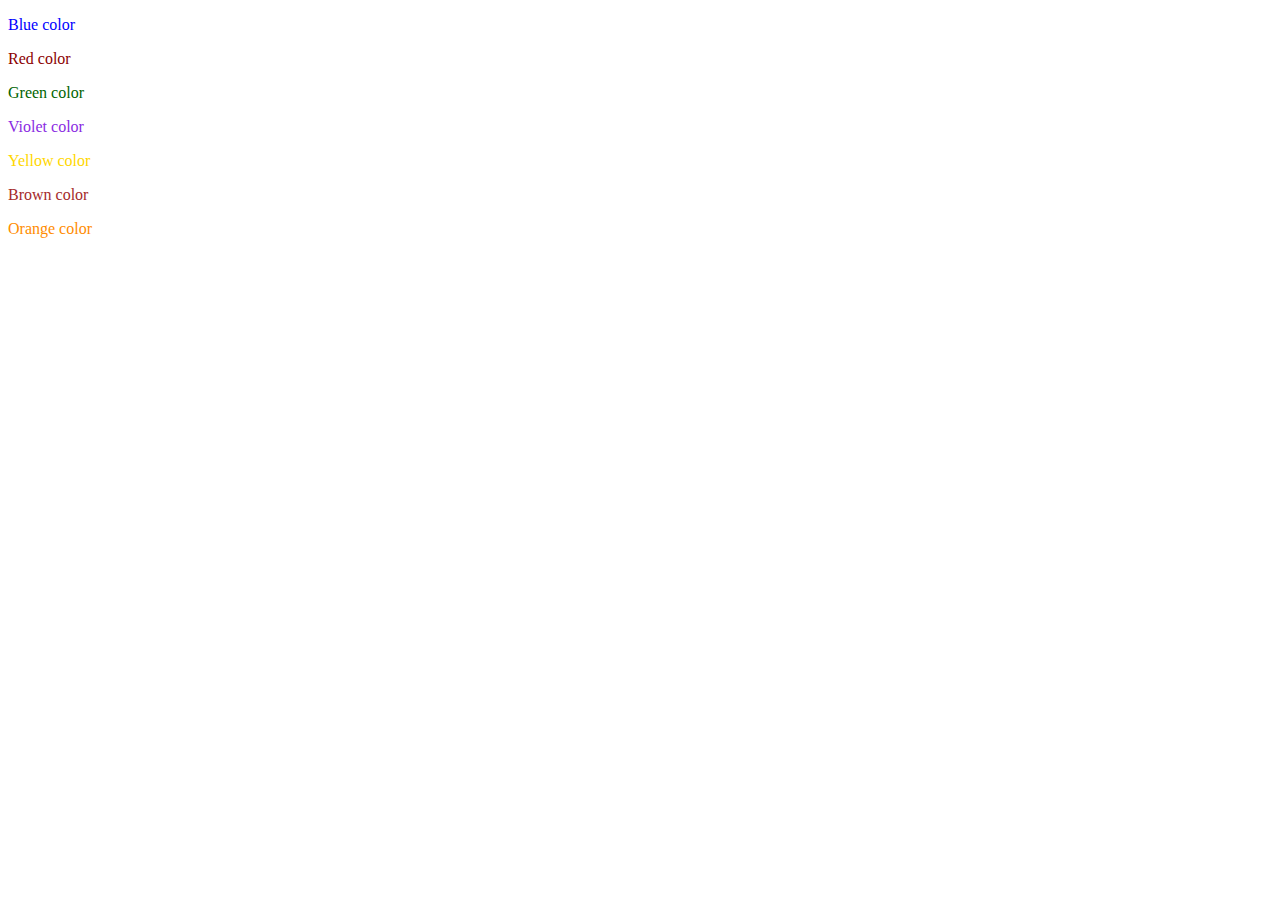
<file: WT-Record-main/WT Lab/colourline.html>
<!DOCTYPE html>
<html>
    <head>
        <title>Colourful Lines</title>
    </head>
    <body>
        <p style="color: blue;">Blue color</p>
        <p style="color: darkred;">Red color</p>
        <p style="color: darkgreen;">Green color</p>
        <p style="color: blueviolet;">Violet color</p>
        <p style="color: gold;">Yellow color</p>
        <p style="color: brown;">Brown color</p>
        <p style="color: darkorange;">Orange color</p>

    </body>
</html>
</file>
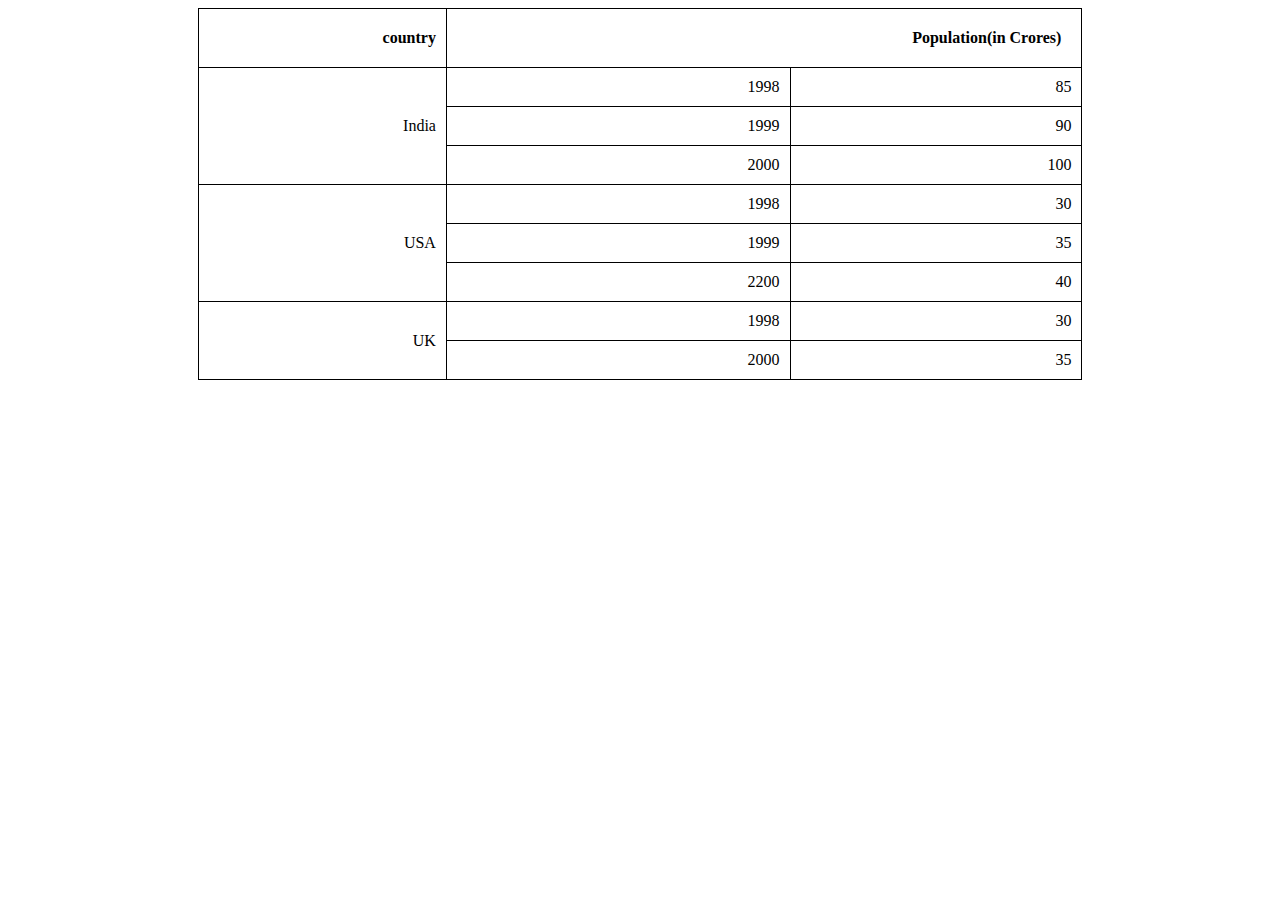
<file: WT-Record-main/WT Lab/countryTablePopulation.html>
<html>
<head>
    <title>table</title>
</head>
<body>
    <style>
        table{
            border-collapse: collapse;
            width:70%;
        }
        table,th,td{
            border: 1px solid black;
            text-align: right;
        }
    </style>
    <table align="center" border="1" >
        <tr>
            <th style="padding: 10px;">country</th>
            <th align="center" colspan="2"  style="padding: 20px;">Population(in Crores)</th>
        </tr>
        <tr>
            <td  rowspan="3" style="padding: 10px;">India</td>
            <td style="padding: 10px;">1998</td>
            <td style="padding: 10px;">85</td>
        </tr>
        <tr>
            <td style="padding: 10px;">1999</td>
            <td  style="padding: 10px;">90</td>
         </tr>
        <tr>
            <td style="padding: 10px;">2000</td>
            <td style="padding: 10px;">100</td>
        </tr>
        <tr>
            <td style="padding: 10px;" rowspan="3">USA</td>
            <td style="padding: 10px;">1998</td>
            <td style="padding: 10px;">30</td>
        </tr>
        <tr>
            <td style="padding: 10px;">1999</td>
            <td style="padding: 10px;">35</td>
         </tr>
        <tr>
            <td style="padding: 10px;">2200</td>
            <td style="padding: 10px;">40</td>
        </tr>
        <tr>
            <td style="padding: 10px;" rowspan="3">UK</td>
            <td style="padding: 10px;">1998</td>
            <td style="padding: 10px;">30</td>
        </tr>
        <tr>
            <td style="padding: 10px;">2000</td>
            <td style="padding: 10px;">35</td>
         </tr>
    </table>
</body>
</file>
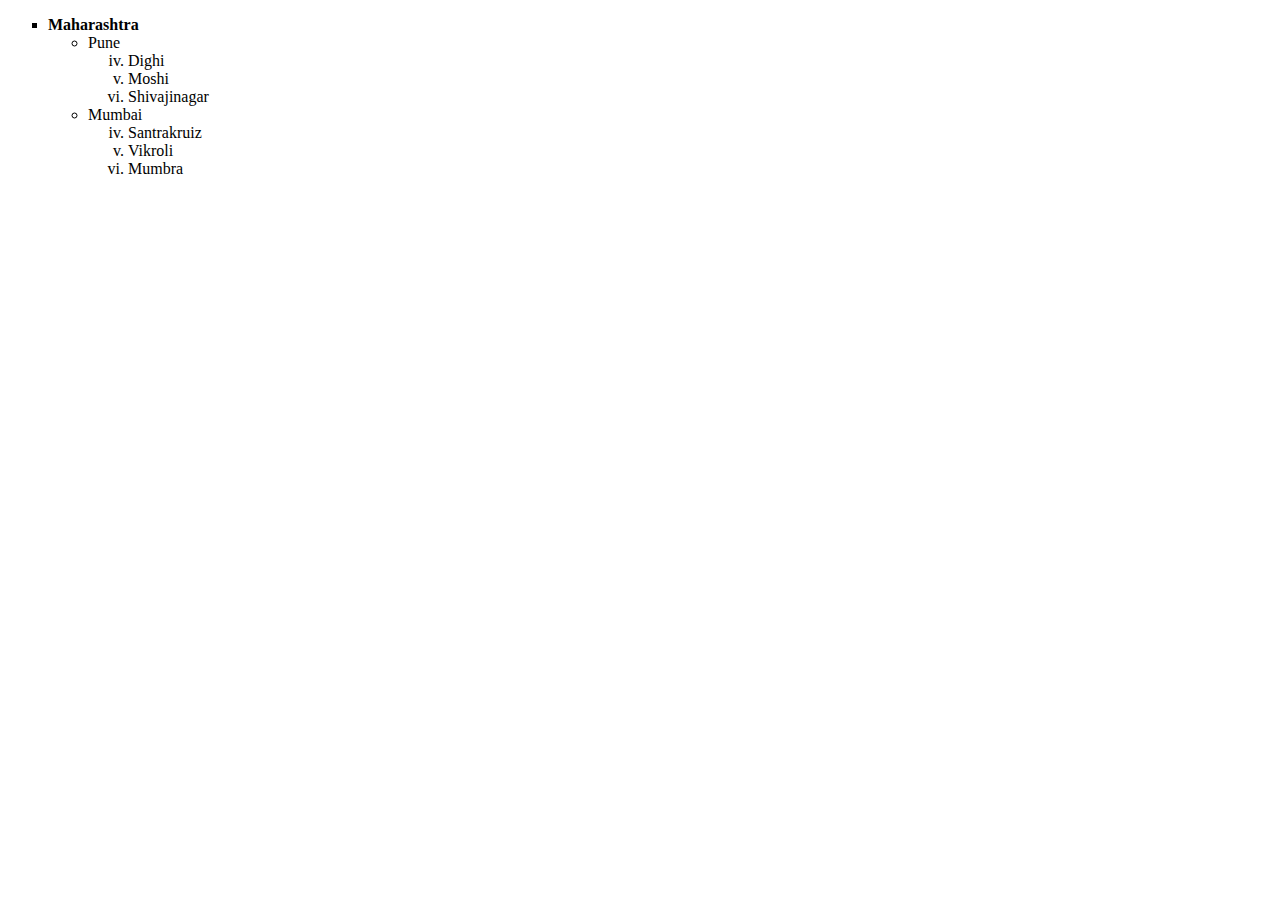
<file: WT-Record-main/WT Lab/list.html>
<!DOCTYPE html>

<html>

<head>
    <title>Lists</title>
</head>


<body>
    <ul>
        <li style="list-style-type: square;"> <b>Maharashtra</b>
            <ul>
                <li>Pune
                    <ol type="i">
                        <li value="4">Dighi</li>
                        <li>Moshi</li>
                        <li>Shivajinagar</li>
                    </ol>
                </li>

                <li>Mumbai
                    <ol type="i">
                        <li value="4">Santrakruiz</li>
                        <li>Vikroli</li>
                        <li>Mumbra</li>
                    </ol>
                </li>
            </ul>
        </li>
    </ul>

</body>

</html>
</file>
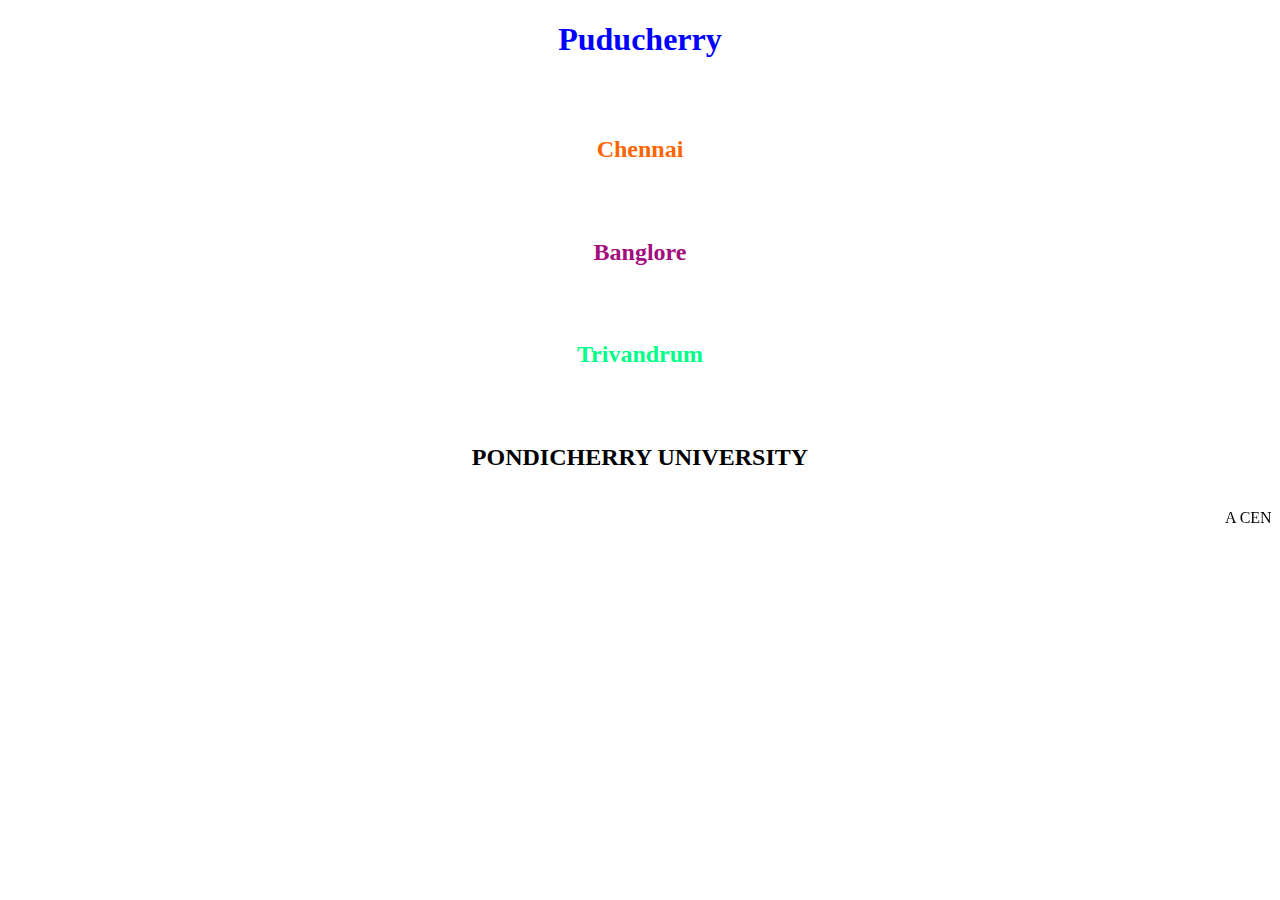
<file: WT-Record-main/WT Lab/locations.html>
<!DOCTYPE html>
<html lang="en">
<head>
    <meta charset="UTF-8">
    <meta name="viewport" content="width=device-width, initial-scale=1.0">
    <title>Location</title>
    <style>
        #blinking{
            animation:blink 1s linear infinite;
        }
        @keyframes blink{
            0%{opacity:0;}
            50%{opacity:1;}
            100%{opacity:0;}
        }
    </style>
</head>
<body>
    <h1 style="color: blue;" align="center">Puducherry</h1><br><br>
    <h2 style="color: rgb(255, 102, 0);" align="center">Chennai</h2><br><br>
    <h2 style="color: rgb(163, 13, 126);" align="center">Banglore</h2><br><br>
    <h2 style="color: rgb(0, 255, 136);" align="center">Trivandrum</h2><br><br>
    <h2 id="blinking" align="center">PONDICHERRY UNIVERSITY</h2><br>
    <marquee > A CENTRAL UNIVERSITY UNDER MINISTRY OF EDUCATION, GOVERNMENT OF INDIA</marquee>
    
</body>
</html>
</file>
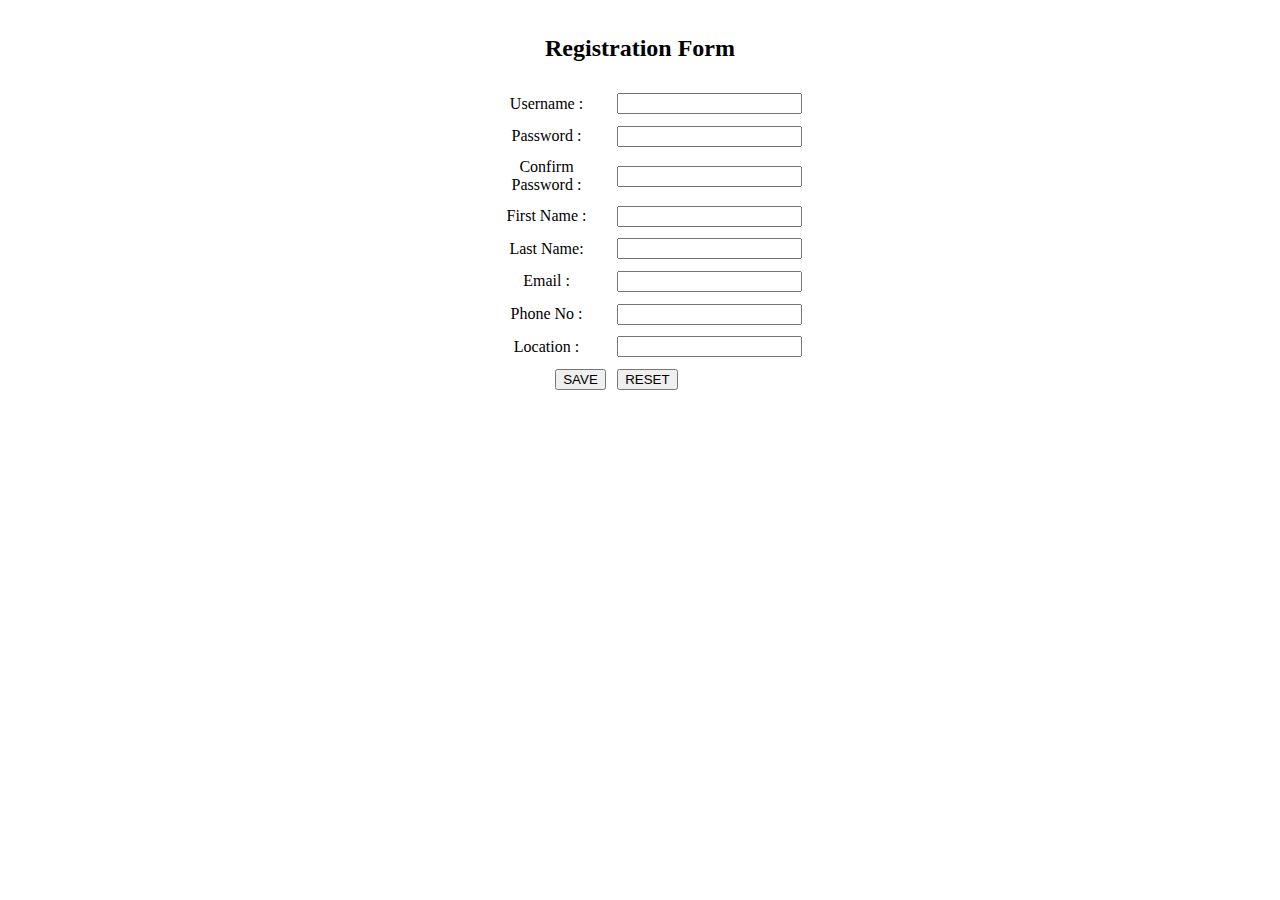
<file: WT-Record-main/WT Lab/registerform.html>
<!DOCTYPE html>
<html lang="en">

<head>
    <meta charset="UTF-8">
    <meta name="viewport" content="width=<device-width>, initial-scale=1.0">
    <title>Registration Form</title>
    <style>
        .column {
            padding: 1.5%;
        }
    </style>
</head>

<body>
    <table align="center">
        <tr>
            <th colspan="3" class="column">
                <h2>Registration Form</h2>
            </th>
        </tr>
        <tr>
            <td class="column" align="center">
                Username :
            </td>
            <td class="column">
                <input type="text">
            </td>
        </tr>
        <tr>
            <td class="column" align="center">
                Password :
            </td>
            <td class="column">
                <input type="password">
            </td>
        </tr>
        <tr>
            <td class="column" align="center">
                Confirm Password :
            </td>
            <td class="column">
                <input type="password">
            </td>
        </tr>
        <tr>
            <td class="column" align="center">
                First Name :
            </td>
            <td class="column">
                <input type="text">
            </td>
        </tr>
        <tr>
            <td class="column" align="center">
                Last Name:
            </td>
            <td class="column">
                <input type="text">
            </td>
        </tr>
        <tr>
            <td class="column" align="center">
                Email :
            </td>
            <td class="column">
                <input type="text">
            </td>
        </tr>
        <tr>
            <td class="column" align="center">
                Phone No :
            </td>
            <td class="column">
                <input type="number">
            </td>
        </tr>
        <tr>
            <td class="column" align="center">
                Location :
            </td>
            <td class="column">
                <input type="text">
            </td>
        </tr>

        <tr>
            <td align="right" class="column">
                <input type="button" value="SAVE">
            </td>

            <td class="column">
                <input type="button" value="RESET">
            </td>
        </tr>
    </table>
</body>

</html>
</file>
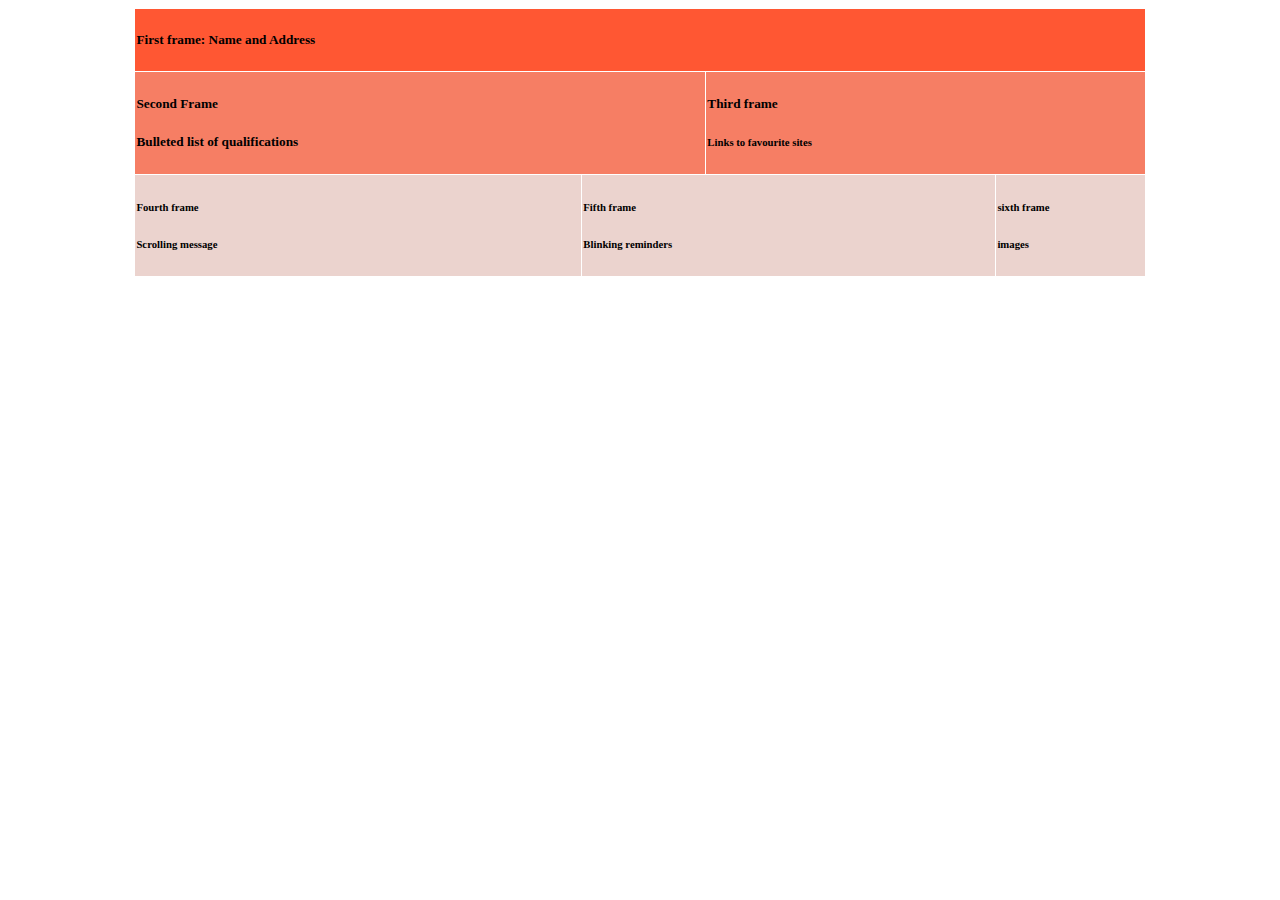
<file: WT-Record-main/WT Lab/sixFrames.html>
<!DOCTYPE html> 
<html> 
<head> 
    <title>Frames using Tables</title> 
</head> 
<body> 
    <table border="0" cellpadding="1" cellspacing="1" align="center" width="80%"> 
        <tr> 
            <td rowspan="1" colspan="8" style="background-color: #FF5733;"> 
                <h5>First frame: Name and Address</h5> 
            </td> 
        </tr> 
        <tr> 
            <td colspan="4"style="background-color:#F67E64;"> 
                <h5>Second Frame </h5> 
                <h5>Bulleted list of qualifications</h5> 
            </td> 
            <td colspan="4" rowspan="1" style="background-color:#F67E64;"> 
                <h5>Third frame</h5> 
                <h6>Links to favourite sites</h6> 
            </td> 
        </tr> 
        <tr> 
            <td  colspan="3"style="background-color: #ebd3ce;"> 
                <h6>Fourth frame</h6> 
                <h6>Scrolling message</h6> 
            </td> 
            <td colspan="4" style="background-color:#ebd3ce;"> 
                <h6>Fifth frame</h6> 
                <h6>Blinking reminders</h6> 
            </td> 
            <td colspan="4" style="background-color:#ebd3ce;"> 
                <h6>sixth frame</h6> 
                <h6>images</h6> 
            </td> 
        </tr> 
    </table> 
</body> 
</html>
</file>
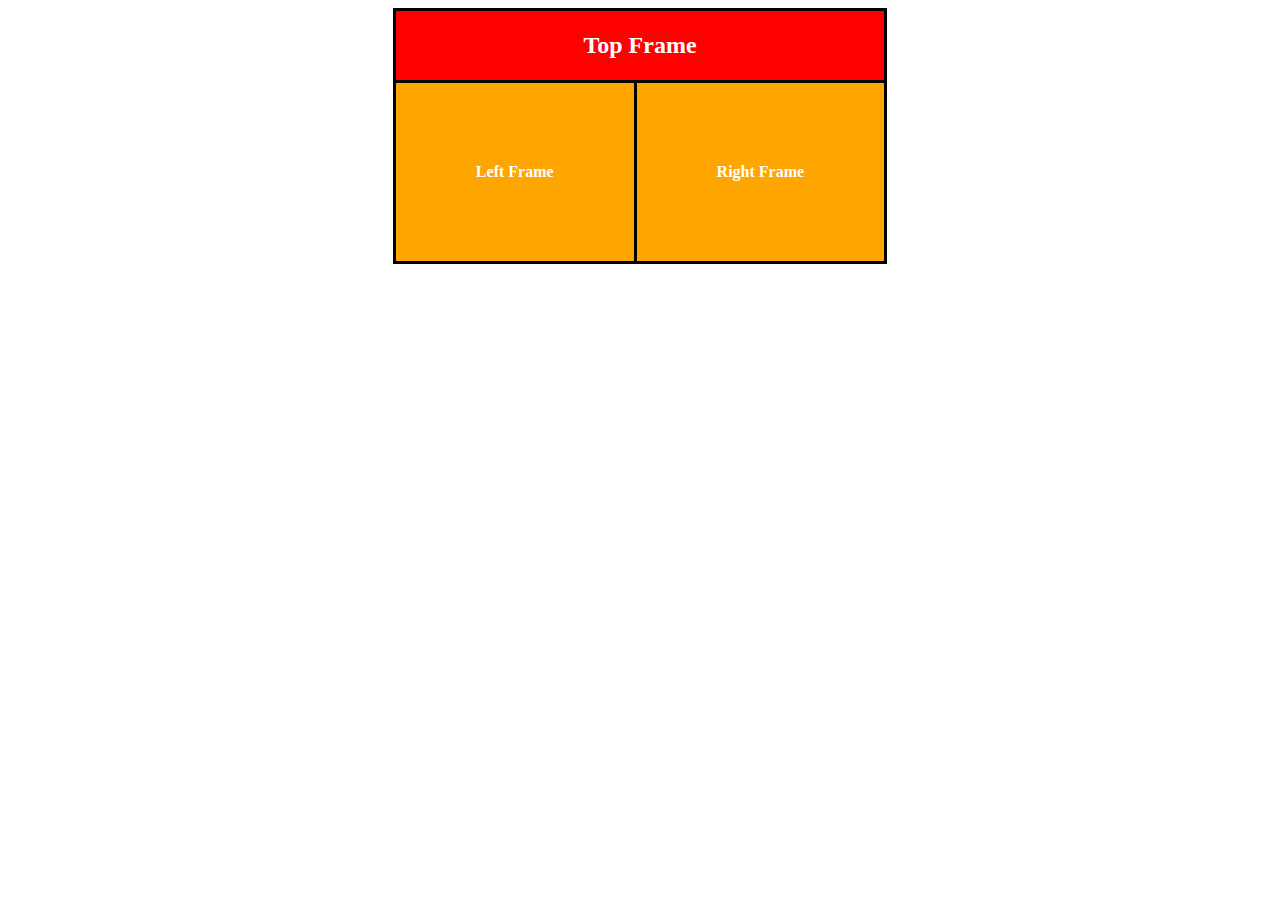
<file: WT-Record-main/WT Lab/topLeftRightFrame.html>
<!DOCTYPE html>
<html lang="en">
<head>
    <meta charset="UTF-8">
    <meta name="viewport" content="width=device-width, initial-scale=1.0">
    <title>Two Frames</title>
    <style>
        td{
            padding: 80px;
        }
        table, td{
            border-collapse: collapse;
            border: solid black;
            color: white;
        }
    </style>
</head>
<body>
    <table align="center">
        <tr>
            <th colspan="2"  class="col" bgcolor="red">
                <h2>Top Frame</h2>
            </th>
        </tr>
        <tr>
            <td align="center" bgcolor="orange">
               <b> Left Frame </b>
            </td>
            <td align="center" bgcolor="orange">
                <b> Right Frame </b>
            </td>
        </tr>
    </table>
</body>
</html>
</file>
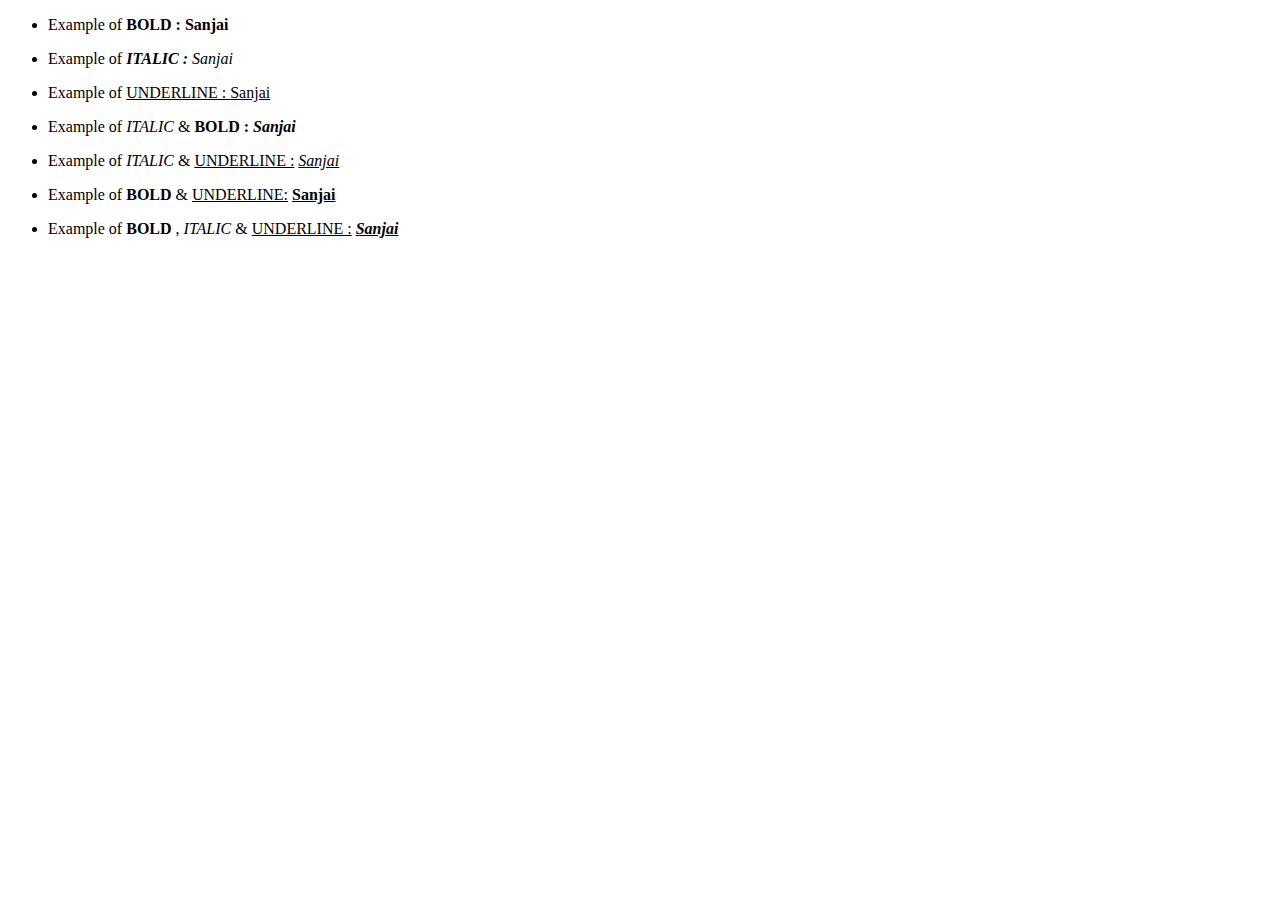
<file: WT-Record-main/WT Lab/typesOfStyles.html>
<!DOCTYPE html>
<html lang="en">

<head>
    <meta charset="UTF-8">
    <meta name="viewport" content="width=device-width, initial-scale=1.0">
    <title>Different Styles</title>
</head>

<body>
    <ul>
        <li>
            <p>Example of <b>BOLD : </b>
                <t>
                    <b>Sanjai</b>
                </t>
            </p>
        </li>
        <li>
            <p>Example of <b><i>ITALIC : </i></b>
                <t>
                    <i>Sanjai</i>
                </t>
            </p>
        </li>
        <li>
            <p>Example of <u>UNDERLINE : </u>
                <t>
                    <u>Sanjai</u>
                </t>
            </p>
        </li>

        <li>
            <p>Example of <i>ITALIC</i> & <b>BOLD : </b>
                <t>
                    <b><i>Sanjai</i></b>
                </t>
                <I< /I>
            </p>
        </li>
        <li>
            <p>Example of <i>ITALIC</i> & <u>UNDERLINE :</u>
                <t>
                    <u><i>Sanjai</i></u>
                </t>
                <u< /u>
            </p>
        </li>
        <li>
            <p>Example of <b>BOLD</b> & <u>UNDERLINE:</u>
                <t>
                    <b><u>Sanjai</u></b>
                </t>
                <b< /b>
            </p>
        </li>
        <li>
            <p>Example of <b>BOLD</b> , <i>ITALIC</i> & <u>UNDERLINE :</u>
                <t>
                    <I><b><u>Sanjai</u></b></I>
            </p>
            </t>

        </li>
    </ul>


</body>

</html>
</file>
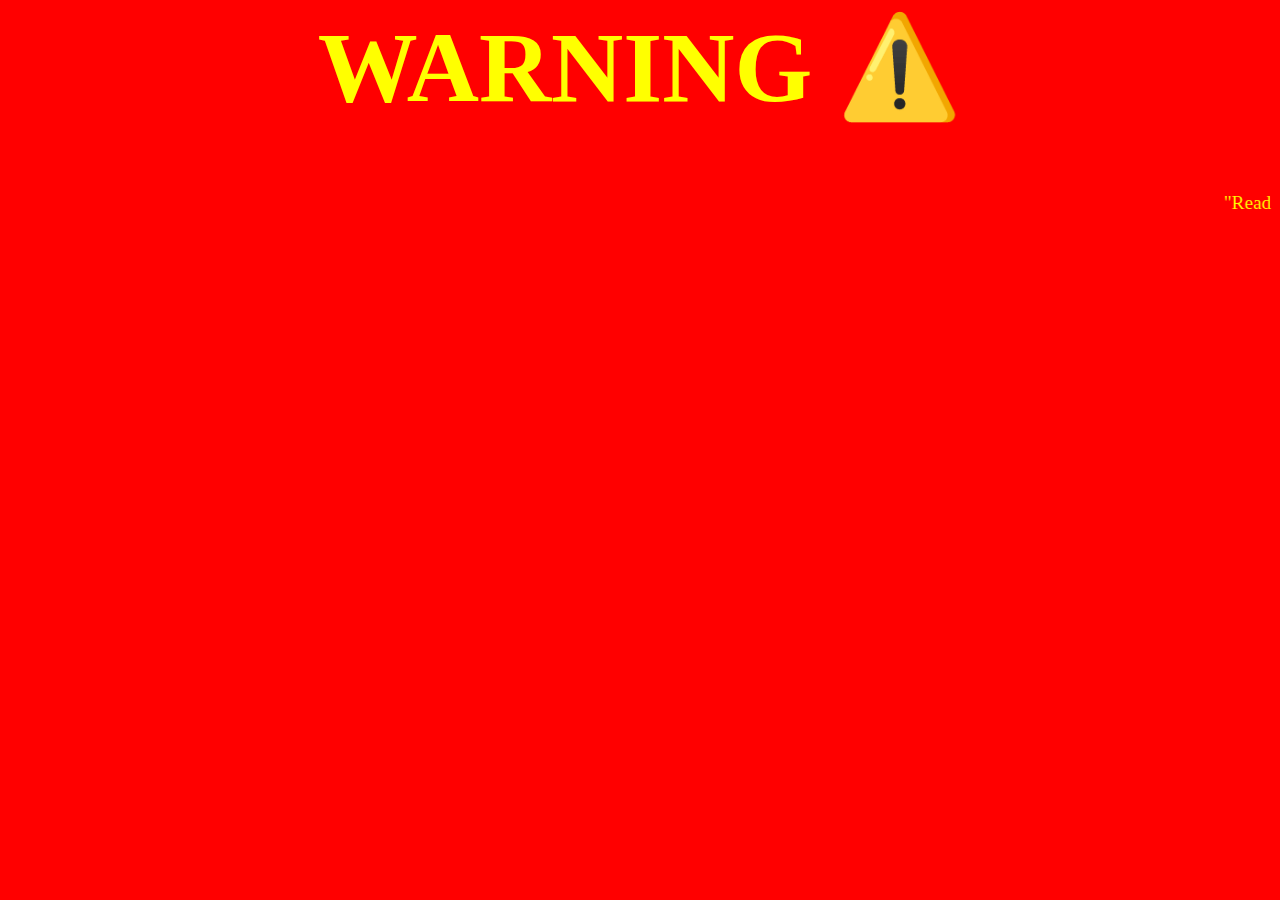
<file: WT-Record-main/WT Lab/warning.html>
<html>
    <head>
        <title>Warning</title>
    </head>
<style>
    h1{
        animation:blink 1s linear infinite;
    }
    @keyframes blink{
        0%{opacity:0;}
        50%{opacity:1;}
        100%{opacity:0;}
    }
</style>
<body style="background-color: red;">
    <h1 align="center" style="color: yellow; font-size: 100px;">WARNING ⚠️</h1>
    <marquee style="color: yellow;font-size: larger;" > "Read the message Carefully."</marquee>
    
</body>
</html>
</file>
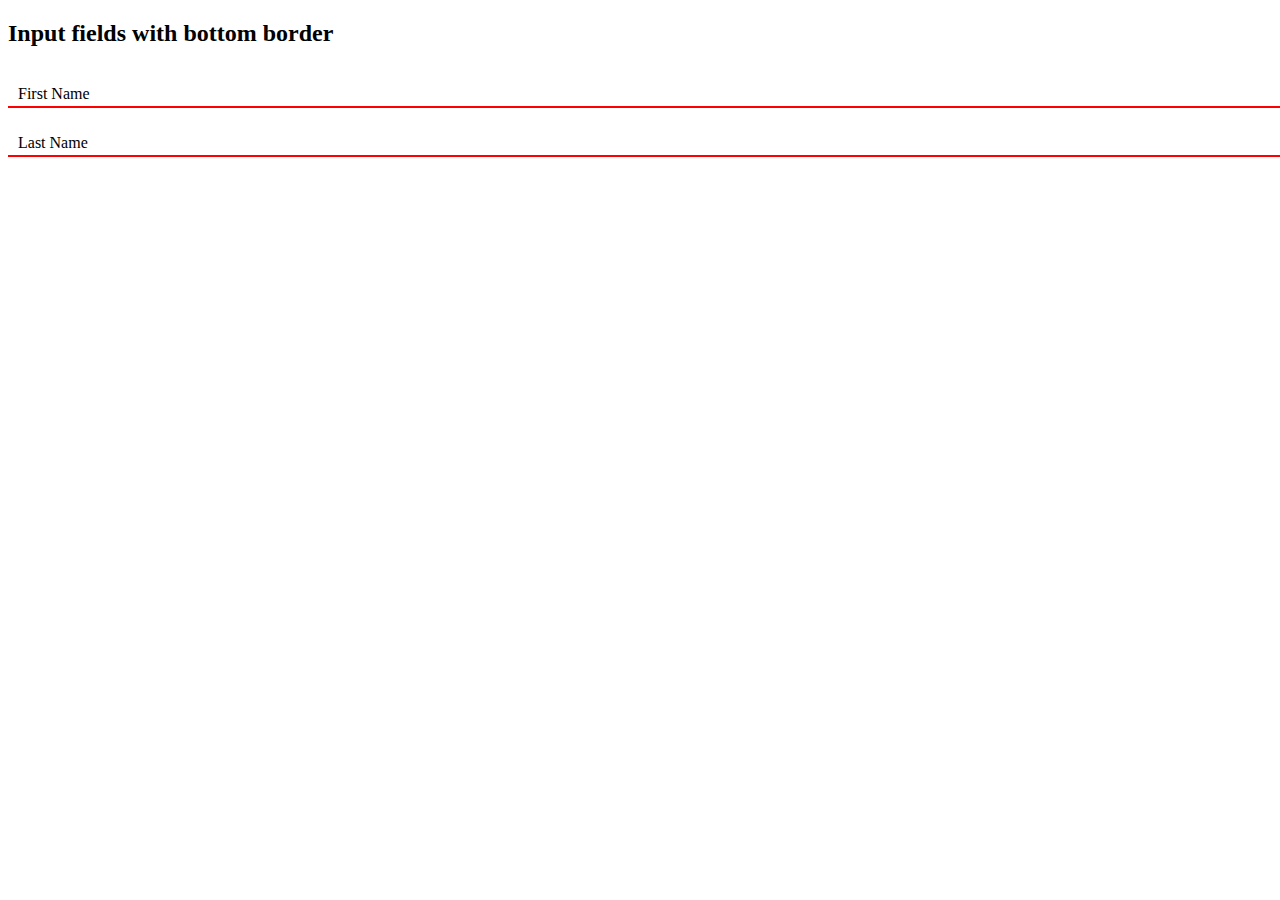
<file: WT-Record-main/WT Lab/RegWithDBconnection/fo.html>
<!DOCTYPE html>
<html>
<head>
<style> 
  .input-container {
    position: relative;
    width: 100%;
    margin: 8px 0;
  }

  input[type=text] {
    width: 100%;
    padding: 12px 20px;
    border: none;
    border-bottom: 2px solid red;
    transition: border-color 0.3s; /* Add a smooth transition effect for the bottom border */
    outline: none; /* Remove the outline that appears on focus */
  }

  input[type=text]:focus {
    border-bottom: 2px solid blue; /* Change the bottom border color to blue when focused */
  }

  .placeholder-label {
    position: absolute;
    pointer-events: none;
    top: 18px;
    left: 10px;
    transition: top 0.3s, font-size 0.3s;
    font-size: 16px;
  }

  input[type=text]:focus + .placeholder-label, input[type=text]:valid + .placeholder-label {
    top: 8px;
    font-size: 12px;
  }
</style>
</head>
<body>

<h2>Input fields with bottom border</h2>

<form>
  <div class="input-container">
    <input type="text" id="fname" name="fname" required>
    <label for="fname" class="placeholder-label">First Name</label>
  </div>
  <div class="input-container">
    <input type="text" id="lname" name="lname" required>
    <label for="lname" class="placeholder-label">Last Name</label>
  </div>
</form>

</body>
</html>
</file>
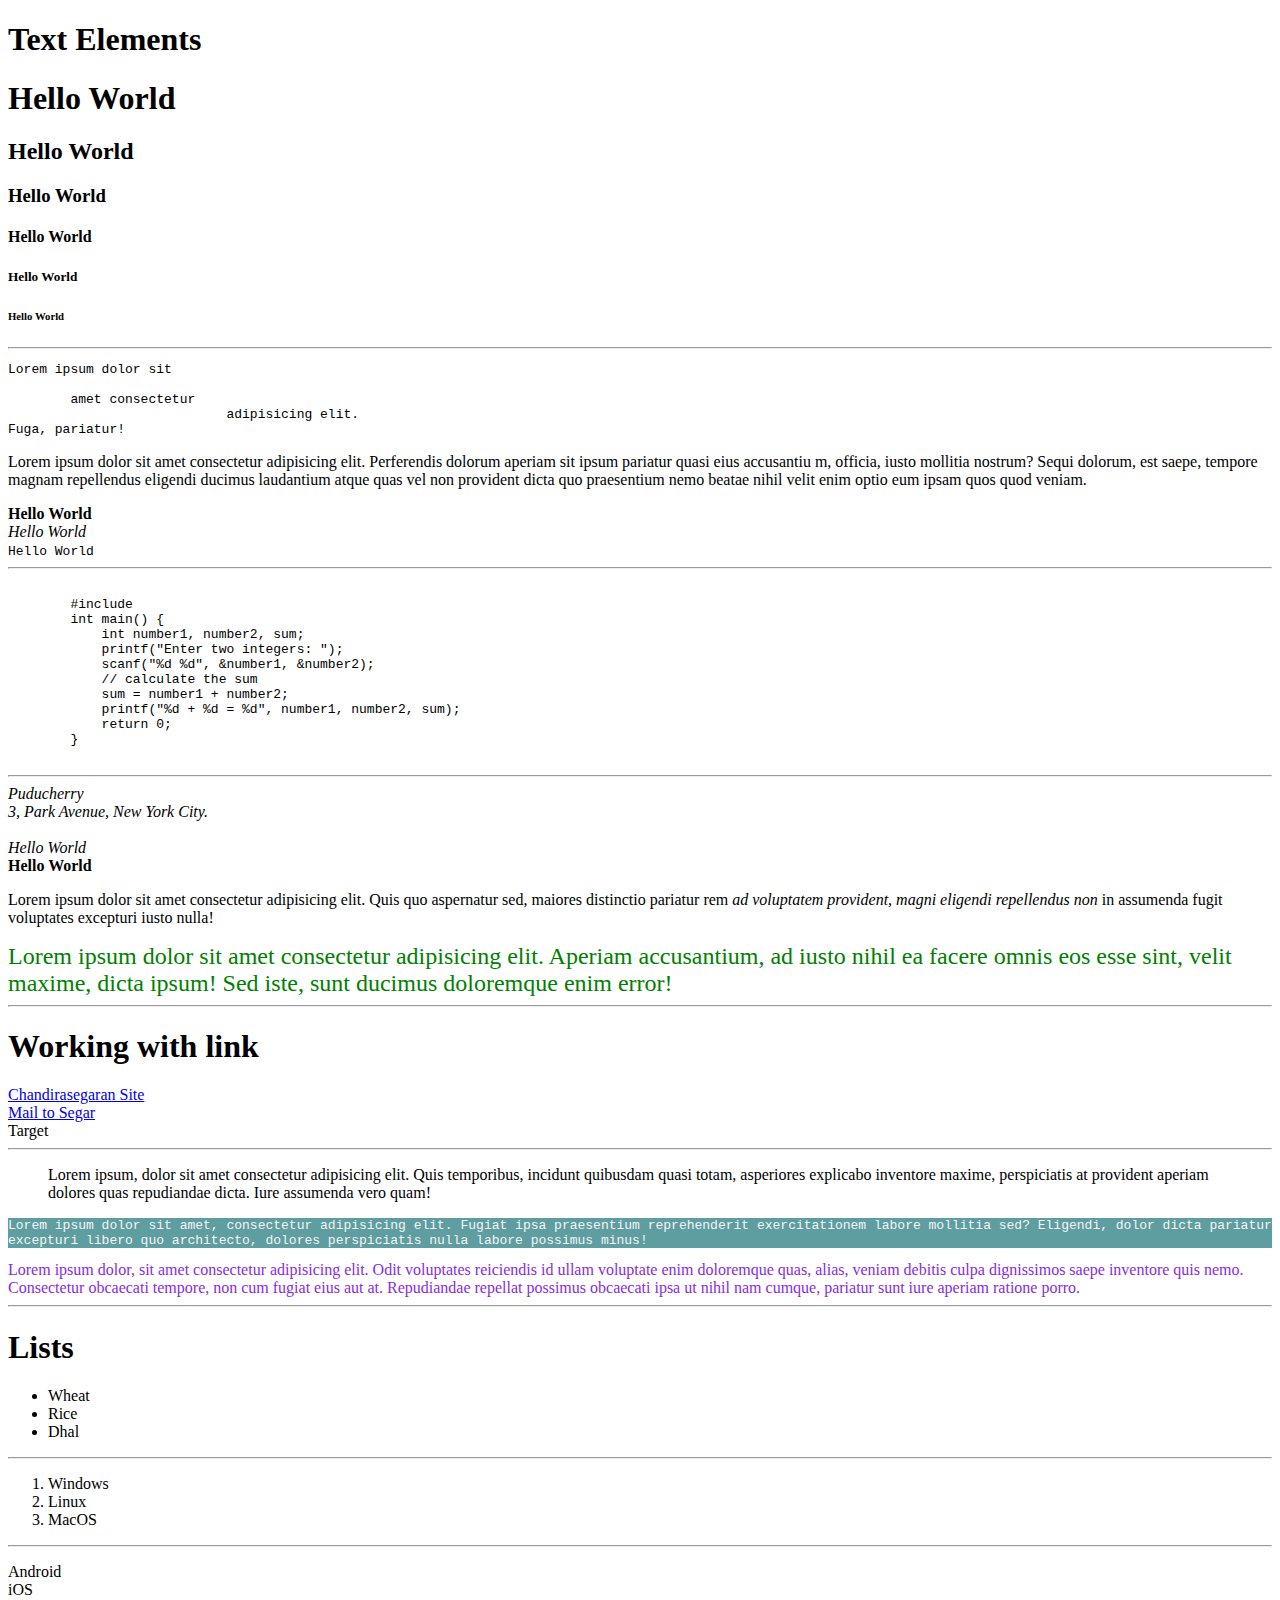
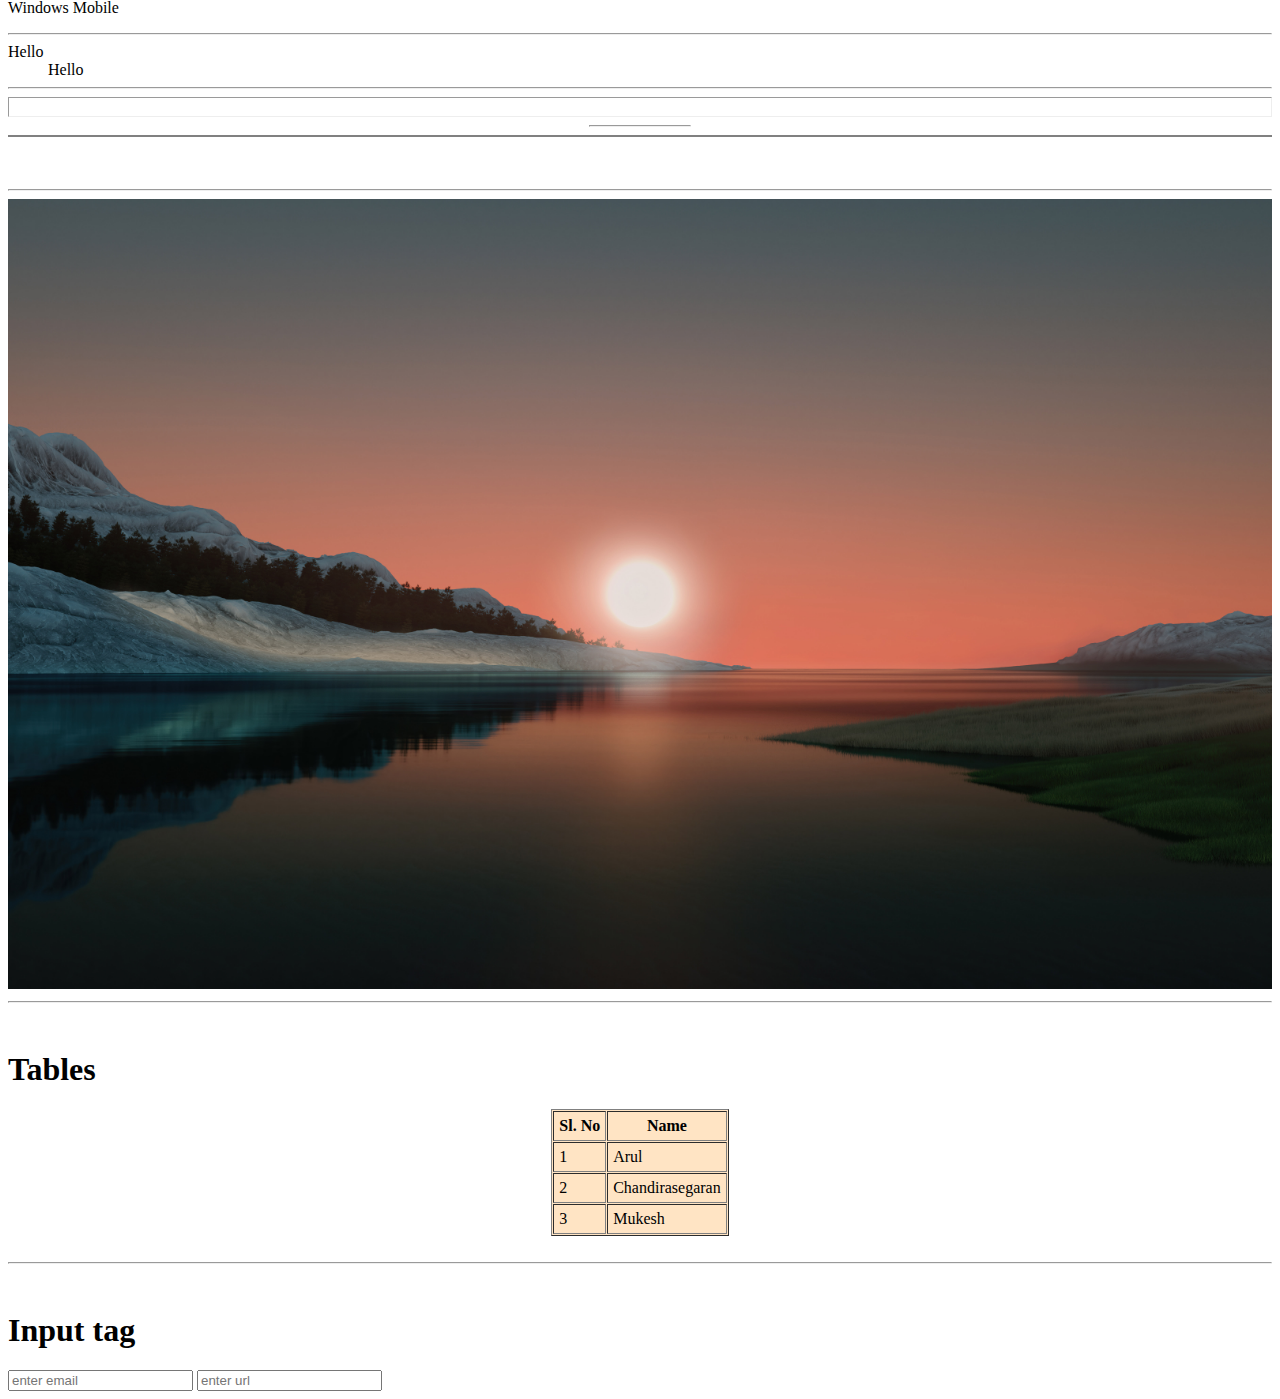
<file: WT-Record-main/WT Lab/RegWithDBconnection/htmltag.html>
<!DOCTYPE html>
<html lang="en">

<head>
    <meta charset="UTF-8">
    <meta name="viewport" content="width=device-width, initial-scale=1.0">
    <title>HTML TAGS</title>
</head>

<body>
    <h1> Text Elements </h1>
    <h1>Hello World</h1>
    <h2>Hello World</h2>
    <h3>Hello World</h3>
    <h4>Hello World</h4>
    <h5>Hello World</h5>
    <h6>Hello World</h6>
    <hr>
    <pre>Lorem ipsum dolor sit
        
        amet consectetur 
                            adipisicing elit. 
Fuga, pariatur!</pre>
    <p>Lorem ipsum dolor sit amet 
        
        
        
        
        consectetur adipisicing elit. Perferendis dolorum aperiam sit ipsum pariatur quasi
        eius accusantiu
        
        m, officia, iusto mollitia nostrum? Sequi dolorum, est saepe, tempore magnam repellendus eligendi
        ducimus laudantium atque quas vel non provident dicta quo praesentium nemo beatae nihil velit enim optio eum
        ipsam quos quod veniam.</p>
    <b>Hello World</b><br>
    <i>Hello World</i><br>
    <tt>Hello World</tt><br>
    <hr>
    <pre><code>
        #include <stdio.h>
        int main() {            
            int number1, number2, sum;            
            printf("Enter two integers: ");
            scanf("%d %d", &number1, &number2);        
            // calculate the sum
            sum = number1 + number2;                  
            printf("%d + %d = %d", number1, number2, sum);
            return 0;
        }
        </code></pre>
    <hr>
    <cite>Puducherry</cite>
    <br>
    <address>
        3, Park Avenue, New York City.
    </address>
    <br>
    <em>Hello World</em><br>
    <strong>Hello World</strong>
    <p>Lorem ipsum dolor sit amet consectetur adipisicing elit. Quis quo aspernatur sed, maiores distinctio pariatur rem
        <em>ad voluptatem provident, magni eligendi repellendus non</em> in assumenda fugit voluptates excepturi iusto
        nulla!</p>
    <font size="5" color="green" face="Product Sans">Lorem ipsum dolor sit amet consectetur adipisicing elit. Aperiam
        accusantium, ad iusto nihil ea facere omnis eos esse sint, velit maxime, dicta ipsum! Sed iste, sunt ducimus
        doloremque enim error!</font>
    <hr>
    <h1>Working with link</h1>
    <a href="https://chandirasegaran.github.io">Chandirasegaran Site</a><br>
    <a href="mailto:segar250302@gmail.com">Mail to Segar</a><br>
    <a name="Segar">Target</a>
    <hr>
    <blockquote>Lorem ipsum, dolor sit amet consectetur adipisicing elit. Quis temporibus, incidunt quibusdam quasi
        totam, asperiores explicabo inventore maxime, perspiciatis at provident aperiam dolores quas repudiandae dicta.
        Iure assumenda vero quam!</blockquote>
    <div style="color: whitesmoke; font-family: monospace; background-color:cadetblue;">
        <p>Lorem ipsum dolor sit amet, consectetur adipisicing elit. Fugiat ipsa praesentium reprehenderit
            exercitationem labore mollitia sed? Eligendi, dolor dicta pariatur excepturi libero quo architecto, dolores
            perspiciatis nulla labore possimus minus!</p>
    </div>
    <span style="color: blueviolet;">Lorem ipsum dolor, sit amet consectetur adipisicing elit. Odit voluptates
        reiciendis id ullam voluptate enim doloremque quas, alias, veniam debitis culpa dignissimos saepe inventore quis
        nemo. Consectetur obcaecati tempore, non cum fugiat eius aut at. Repudiandae repellat possimus obcaecati ipsa ut
        nihil nam cumque, pariatur sunt iure aperiam ratione porro.</span>

    <hr>
    <h1>Lists</h1>
    <div>
        <ul>
            <li>Wheat</li>
            <li>Rice</li>
            <li>Dhal</li>
        </ul>
    </div>
    <hr>
    <div>
        <ol>
            <li>Windows</li>
            <li>Linux</li>
            <li>MacOS</li>
        </ol>
    </div>
    <hr>
    <div>
        <dl>
            <li>Android</li>
            <li>iOS</li>
            <li>Windows Mobile</li>
        </dl>
    </div>
    <hr>
    <dt>
        <li>Hello</li>
    </dt>
    <dd>Hello</dd>
    <hr>

    <hr size="20">
    <hr width="100">
    <hr noshade>
    <br><br><hr>
    <img src="./assets/img.jpg" width="100%" alt="Windows 11 Sunset Wallpaper" >
    <br>
    <hr><br>
    <h1>Tables</h1>
    <table border="1" cellspacing="1" cellpadding="5" align="center" valign="center" style="background-color: bisque;">
        <th>Sl. No</th>
        <th>Name</th>
        <tr>
            <td>1</td>
            <td>Arul</td>
        </tr>
        <tr>
            <td>2</td>
            <td>Chandirasegaran</td>
        </tr>
        <tr >
            <td>3</td>
            <td nowrap >Mukesh</td>
        </tr>
    </table>
    <br>
    <hr>
    <br>
    <h1>Input tag</h1>


    <input type="email" placeholder="enter email">
    <input type="url" placeholder="enter url">
    
</body>

</html>
</file>
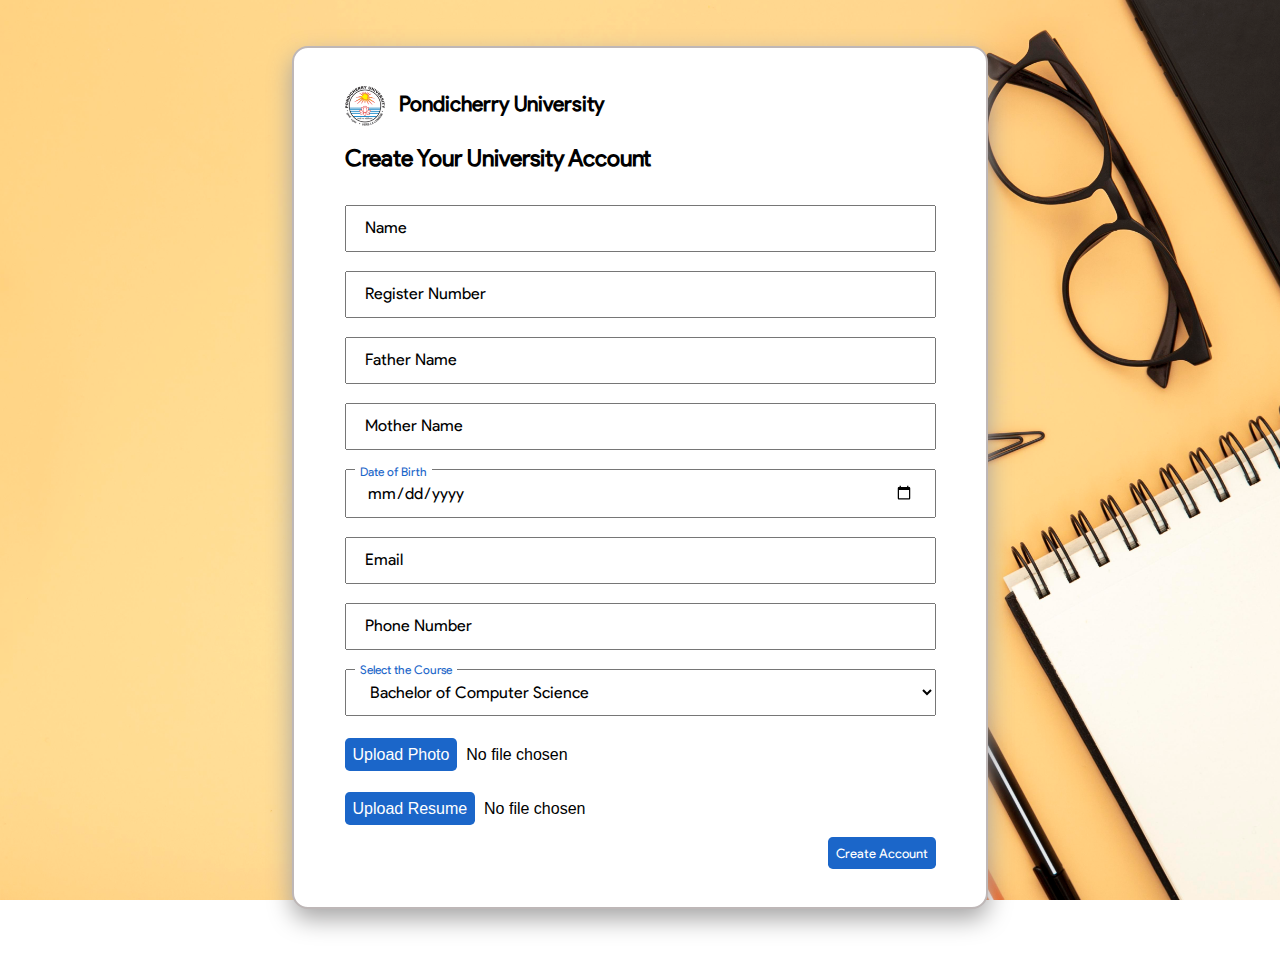
<file: WT-Record-main/WT Lab/RegWithDBconnection/normalindex.html>
<!DOCTYPE html>
<html lang="en">

<head>
    <meta charset="UTF-8">
    <meta name="viewport" content="width=device-width, initial-scale=1.0">
    <title>Student Profile</title>
    <link rel="icon" href="./assets/Images/favicon.png" type="image/jpg">
    <link rel="stylesheet" href="./assets/Styles/styles.css">

</head>

<body>
    <main>
        <div id="container">
            <!-- PU LOGO -->
            <span class="pulogo">
                <img src="./assets/Images/pulogo.png" alt="pu logo" id="pulogoid">
                <label for="pulogoid">Pondicherry University</label>
            </span>

            <!-- Title -->
            <span class="title">
                <h3 class="title">Create Your University Account</h3>
            </span>
            <form action="submit.php" method="get" enctype="multipart/form-data">
                <div class="name">
                    <input type="text" name="name"  required>
                    <label class="placeholderlable" for="name">Name</label>
                </div>
                <div class="regno">
                    <input type="text" name="regno" required>
                    <label class="placeholderlable" for="regno">Register Number</label>
                </div>
                <div class="fname">
                    <input type="text" name="fname" required>
                    <label  class="placeholderlable" for="fname">Father Name</label>
                </div>
                <div class="mname">
                    <input type="text" name="mname" required>
                    <label  class="placeholderlable" for="mname">Mother Name</label>
                </div>
                <div class="dob">
                    <input type="date" name="dob" placeholder="none" value="25-03-2002" required>
                    <label class="placeholderlableactive" for="dob">Date of Birth</label>
                </div>
                <div class="email">
                    <input type="email" name="email" id="emailinput" required>
                    <label class="placeholderlable" id="emaillabel" for="email">Email</label>
                </div>
                <div class="phoneclass">
                    <input type="tel" name="phone" id="phone" required>
                    <label class="placeholderlable" id="phonelabid" for="phone">Phone Number</label>
                </div>
                <div class="course">
                    <select name="courselist" class="courselist">
                        <option value="bsc">Bachelor of Computer Science</option>
                        <option value="msc">Master of Computer Science</option>
                        <option value="mca">Master of Computer Applications</option>
                        <option value="mtechcs">Master of Technology in Computer Science</option>
                        <option value="mtechnis">Master of Technology in Networks and Information Security</option>
                    </select>
                    <label class="placeholderlableactive" for="courselist">Select the Course</label>
                </div>
                
                <div class="photoupload">
                    <input type="file" id="img-btn" accept="image/*" hidden />
                    <label class="puloadlable" for="img-btn">Upload Photo</label>
                    <span id="img-chosen">No file chosen</span>
                </div>
                <br>
                <div class="resumeupload">
                    <input type="file" id="res-btn" accept="application/pdf" hidden />
                    <label class="ruloadlable" for="res-btn">Upload Resume</label>
                    <span id="res-chosen">No file chosen</span>
                </div>
                <br>
                <input type="submit" value="Create Account">
            </form>
        </div>
    </main>
    <script src="./assets/Scripts/app.js"></script>
</body>

</html>
</file>
<file: WT-Record-main/WT Lab/RegWithDBconnection/assets/Styles/styles.css>
@font-face {
    font-family: PSans;
    src: url(../Fonts/Product\ Sans\ Regular.ttf);
}

* {
    font-family: 'PSans', 'Consolas';
    box-sizing: border-box;
}
body{
    background-image: url(../Images/background.jpg);
    background-repeat: no-repeat;
    background-position: center;
    background-size: cover;
    background-attachment: fixed;
}

main {
    display: flex;
    justify-content: center;

}

#container {
    background-color: white;
    width: auto;
    border-radius: 10px;
    height: auto;
    border-width: 2px;
    border-style: solid;
    padding: 3% 4%;
    /* padding-left: 5%; */
    /* display: flex; */
    /* flex-direction: column; */
    margin: 3%;
    align-items: center;

    border-color: rgb(190, 183, 183);
    box-shadow: 0px 10px 25px rgb(166, 165, 165);
border-radius: 1rem;
}



.puloadlable {
    background-color: #1b66c9;
    color: white;
    padding: 0.5rem;
    font-family: sans-serif;
    border-radius: 0.3rem;
    cursor: pointer;
    margin-top: 1rem;
}
.puloadlable:hover{
    background-color: hsl(214, 87%, 37%);
}
.ruloadlable:hover{
    background-color: hsl(214, 87%, 37%);
}

.ruloadlable {
    background-color: #1b66c9;
    color: white;
    padding: 0.5rem;
    font-family: sans-serif;
    border-radius: 0.3rem;
    cursor: pointer;
    margin-top: 1rem;
}

#img-chosen {
    margin-left: 0.3rem;
    font-family: sans-serif;
}

#res-chosen {
    margin-left: 0.3rem;
    font-family: sans-serif;
}

#pulogoid {
    width: 40px;
}

.pulogo>label {
    position: relative;
    top: -15px;
    left: 10px;
    font-weight: bolder;
    font-size: 1.3em;
}

.title {
    position: relative;
    top: -5px;
    font-size: 1.2em;
}


input[type=text],
input[type=email],
input[type=tel],
input[type=date] {
    width: 100%;
    padding: 12px 20px;
    transition: border-color 0.3s;
    outline: none;
    font-size: 16px;
}

input[type=text]:focus,
input[type=email]:focus,
input[type=tel]:focus,
input[type=date]:focus {
    border: 2px solid #1b66c9;
}

.courselist {
    width: 100%;
    padding: 12px 20px;
    transition: border-color 0.3s;
    outline: none;
    font-size: 16px;
}

.placeholderlable {

    position: relative;
    pointer-events: none;
    top: -34px;
    left: 20px;
    transition: top 0.3s, font-size 0.3s;
    font-size: 16px;
}

.placeholderlableactive {

    position: relative;
    top: -57px;
    left: 10px;
    font-size: 12px;
    background-color: white;
    padding-left: 5px;
    padding-right: 5px;
    color: #1b66c9;
}

input[type=text]:focus+.placeholderlable,
input[type=text]:valid+.placeholderlable {
    top: -57px;
    left: 10px;
    font-size: 12px;
    background-color: white;
    padding-left: 5px;
    padding-right: 5px;
    color: #1b66c9;
}

input[type=email]:focus+.placeholderlable,
input[type=email]:valid+.placeholderlable {
    top: -57px;
    left: 10px;
    font-size: 12px;
    background-color: white;
    padding-left: 5px;
    padding-right: 5px;
    color: #1b66c9;
}

input[type=tel]:focus+.placeholderlable,
input[type=tel]:valid+.placeholderlable {
    top: -57px;
    left: 10px;
    font-size: 12px;
    background-color: white;
    padding-left: 5px;
    padding-right: 5px;
    color: #1b66c9;
}

input[type=date]:focus+.placeholderlable,
input[type=date]:valid+.placeholderlable {
    top: -52px;
    left: 10px;
    font-size: 12px;
    background-color: white;
    padding-left: 5px;
    padding-right: 5px;
    color: #1b66c9;
}

.photoupload{
    margin-top: 10px;
    margin-bottom: 8px;
}
.resumeupload{
    margin-top: 8px;
}

input[type=submit]{
    background-color: #1b66c9;
    border: none;
    color: white;
    padding: 0.5rem;
    border-radius: 0.3rem;
    cursor: pointer;
    display: block;
    margin-left: auto;
    margin-bottom: auto;

}

@media (max-width:600px) {
    #pulogoid {
        width: 30px;
    }
    
    .pulogo>label {
        position: relative;
        top: -10px;
        left: 10px;
        font-weight: bolder;
        font-size: 1em;
    }
    .title{
        font-size: medium;
        margin-left: 2%;
    }
}
</file>
